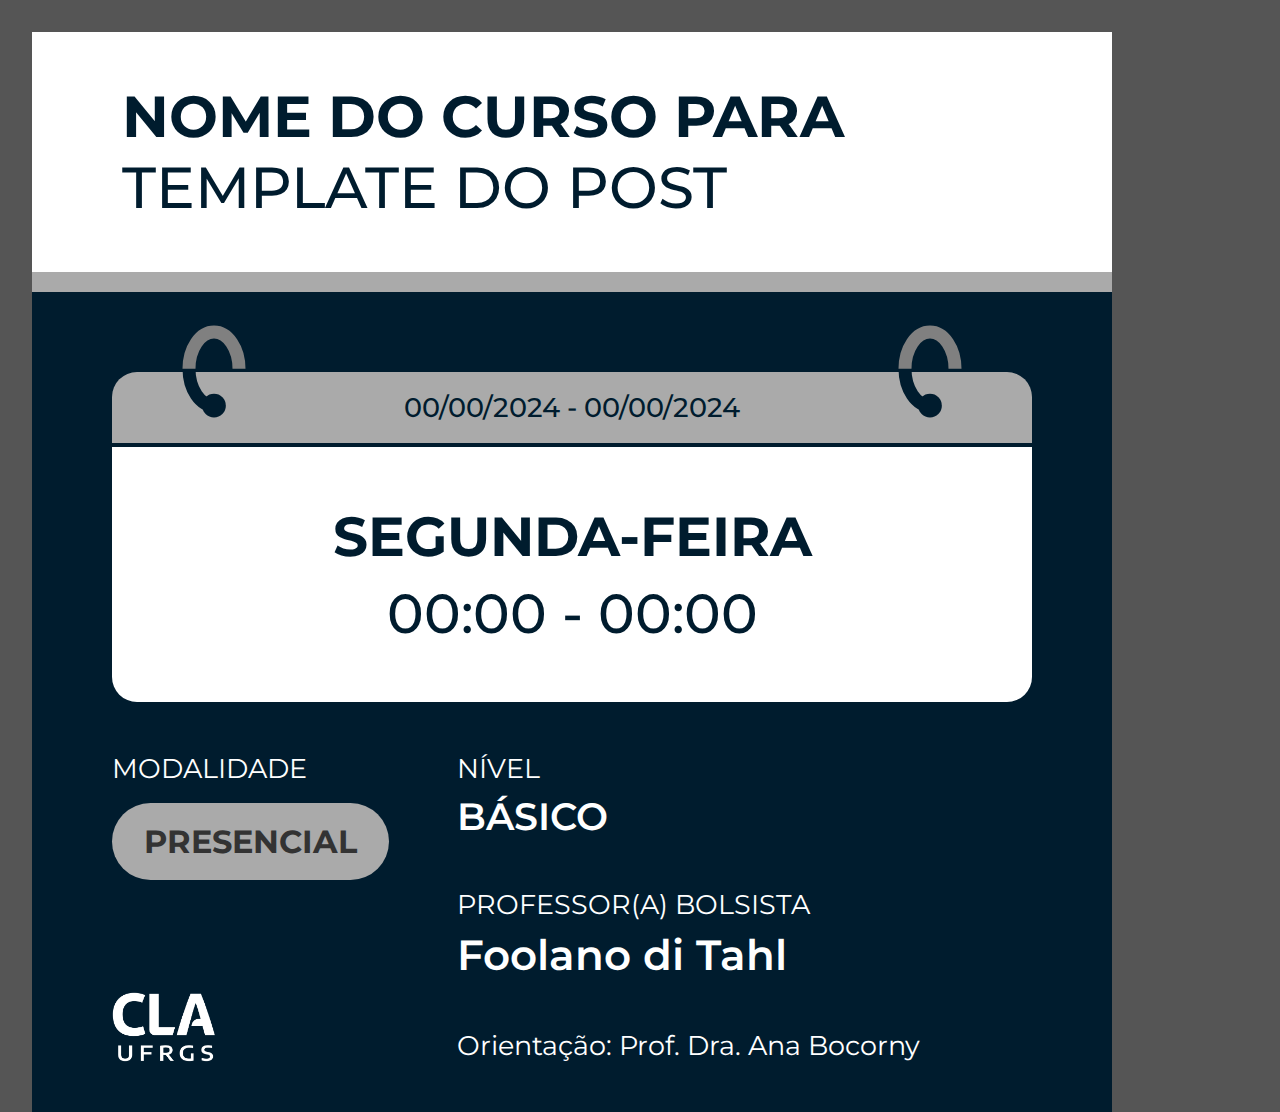
<file: cards/card1.html>
<!DOCTYPE html>
<html lang="pt-br">
<head>
    <meta charset="UTF-8">
    <meta name="viewport" content="width=device-width, initial-scale=1.0">
    <title>Post CLA</title>

    <link rel="stylesheet" href="../css/style.css">
    <link rel="preconnect" href="https://fonts.googleapis.com">
    <link rel="preconnect" href="https://fonts.gstatic.com" crossorigin>
    <link href="https://fonts.googleapis.com/css2?family=Montserrat:ital,wght@0,100..900;1,100..900&display=swap" rel="stylesheet">
</head>
<body>

    <div class="instagram-card dev" data-language="english" data-n-classes="1">
        <div class="header">
            <span class="title">
                <strong>NOME DO CURSO PARA</strong> TEMPLATE DO POST
            </span>
        </div>
        <div class="body n-classes--1">
            <div class="save-the-date">
                <div class="top-element">
                    
                    <svg class="ring" width="64" height="93" viewBox="0 0 64 93" fill="none" xmlns="http://www.w3.org/2000/svg">
                        <circle cx="32.0001" cy="80.6841" r="11.8421" fill="#001C2E"/>
                        <path d="M32 80.6841C18.1927 80.6841 7 64.1896 7 43.842" stroke="#001C2E" stroke-width="13"/>
                        <path class="ring-top" d="M7 43.8421C7 23.4945 18.1927 7 32 7C45.8073 7 57 23.4945 57 43.8421" stroke="grey" stroke-width="13"/>
                    </svg>
                    
                    <svg class="ring" width="64" height="93" viewBox="0 0 64 93" fill="none" xmlns="http://www.w3.org/2000/svg">
                        <circle cx="32.0001" cy="80.6841" r="11.8421" fill="#001C2E"/>
                        <path d="M32 80.6841C18.1927 80.6841 7 64.1896 7 43.842" stroke="#001C2E" stroke-width="13"/>
                        <path class="ring-top" d="M7 43.8421C7 23.4945 18.1927 7 32 7C45.8073 7 57 23.4945 57 43.8421" stroke="grey" stroke-width="13"/>
                    </svg>
    
                    <span>00/00/2024 - 00/00/2024</span>
                </div>
                <div class="date-time">
                    <div>
                        <div class="weekday">SEGUNDA-FEIRA</div>
                        <div class="time">00:00 - 00:00</div>
                    </div>
                </div>
            </div>
    
            <div class="more-info">
                <div class="left-info">
                    <div class="group">
                        <div class="label">MODALIDADE</div>
                        <div class="modality">PRESENCIAL</div>
                    </div>
                </div>
                <div class="right-info">
                    <div class="group">
                        <div class="label">NÍVEL</div>
                        <div class="level">BÁSICO</div>
                    </div>
                    <div class="group">
                        <div class="label">PROFESSOR(A) BOLSISTA</div>
                        <div class="teacher">Foolano di Tahl</div>
                    </div>
                </div>
            </div>
    
            <div class="footer">
                <div class="logo"><img src="/logo.png"></div>
                <div class="mentor">Orientação: Prof. Dra. Ana Bocorny</div>
            </div>
        </div>
    </div>

    <script src="https://code.jquery.com/jquery-3.7.1.min.js" integrity="sha256-/JqT3SQfawRcv/BIHPThkBvs0OEvtFFmqPF/lYI/Cxo=" crossorigin="anonymous"></script>
    <script type="module" src="../js/main.js"></script>

</body>
</html>
</file>
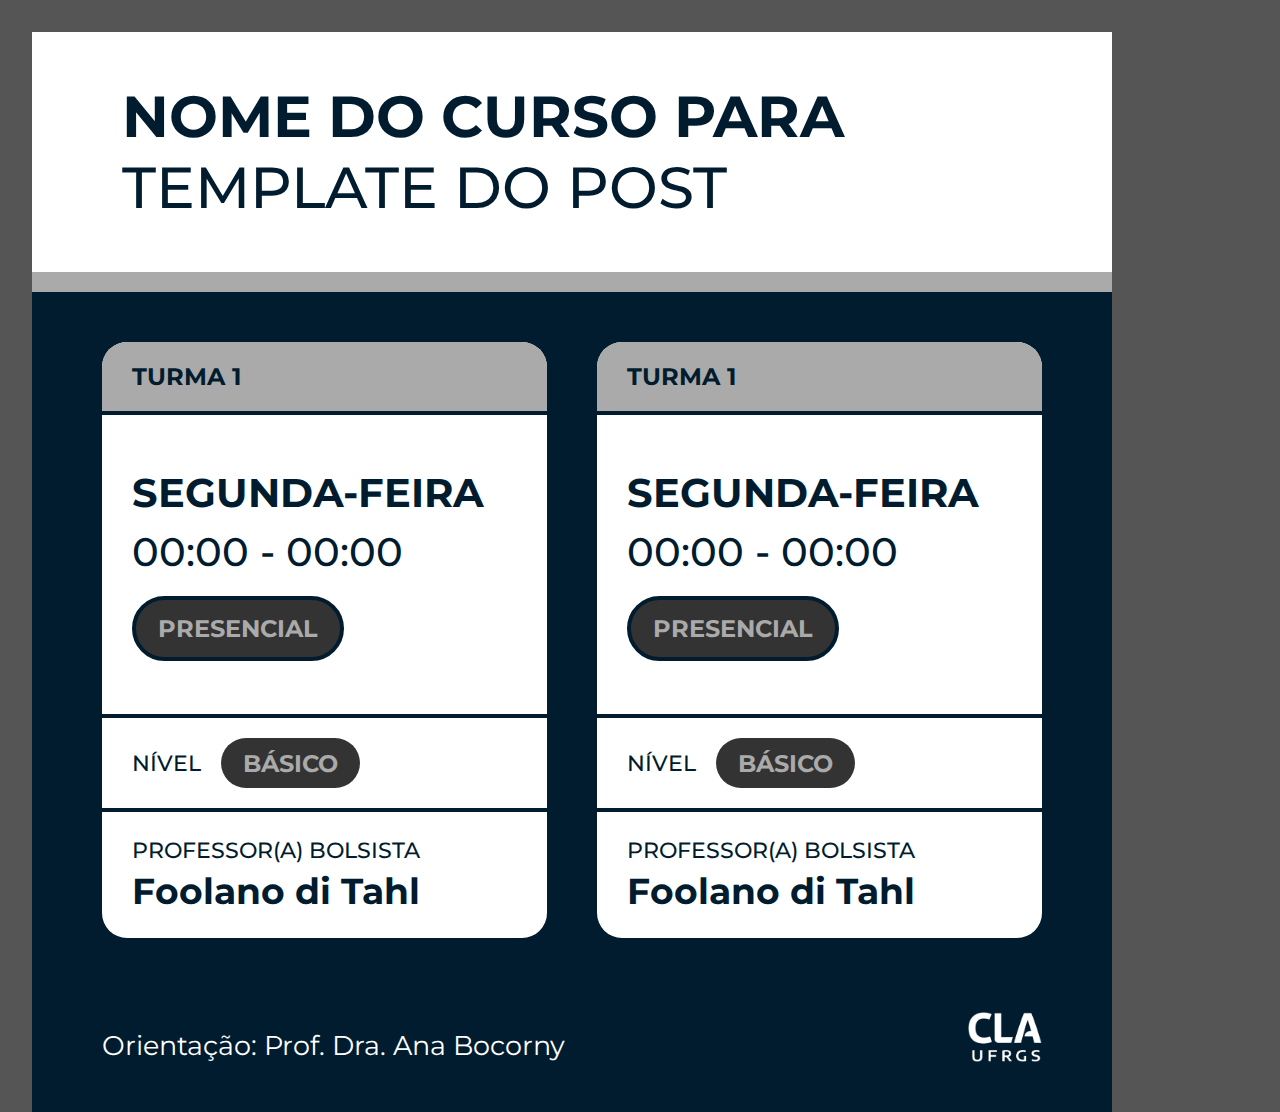
<file: cards/card2.html>
<!DOCTYPE html>
<html lang="pt-br">
<head>
    <meta charset="UTF-8">
    <meta name="viewport" content="width=device-width, initial-scale=1.0">
    <title>Post CLA</title>

    <link rel="stylesheet" href="../css/style.css">
    <link rel="preconnect" href="https://fonts.googleapis.com">
    <link rel="preconnect" href="https://fonts.gstatic.com" crossorigin>
    <link href="https://fonts.googleapis.com/css2?family=Montserrat:ital,wght@0,100..900;1,100..900&display=swap" rel="stylesheet">
</head>
<body>

    <div class="instagram-card dev" data-language="english" data-n-classes="2">
        <div class="header">
            <span class="title">
                <strong>NOME DO CURSO PARA</strong> TEMPLATE DO POST
            </span>
        </div>
        <div class="body n-classes--2">
            <div class="cards">
                <div class="card">
                    <div class="top-element">
                        TURMA 1
                    </div>
                    <div class="date-time">
                        <div>
                            <div class="weekday">SEGUNDA-FEIRA</div>
                            <div class="time">00:00 - 00:00</div>
                            <div class="modality">PRESENCIAL</div>
                        </div>
                    </div>
                    <div class="group-level">
                        <div class="label">NÍVEL</div>
                        <div class="level">BÁSICO</div>
                    </div>
                    <div class="group-teacher">
                        <div class="label">PROFESSOR(A) BOLSISTA</div>
                        <div class="teacher">Foolano di Tahl</div>
                    </div>
                </div>

                <div class="card">
                    <div class="top-element">
                        TURMA 1
                    </div>
                    <div class="date-time">
                        <div>
                            <div class="weekday">SEGUNDA-FEIRA</div>
                            <div class="time">00:00 - 00:00</div>
                            <div class="modality">PRESENCIAL</div>
                        </div>
                    </div>
                    <div class="group-level">
                        <div class="label">NÍVEL</div>
                        <div class="level">BÁSICO</div>
                    </div>
                    <div class="group-teacher">
                        <div class="label">PROFESSOR(A) BOLSISTA</div>
                        <div class="teacher">Foolano di Tahl</div>
                    </div>
                </div>
            </div>
    
            <div class="footer">
                <div class="logo"><img src="/logo.png"></div>
                <div class="mentor">Orientação: Prof. Dra. Ana Bocorny</div>
            </div>
        </div>
    </div>

</body>
</html>
</file>
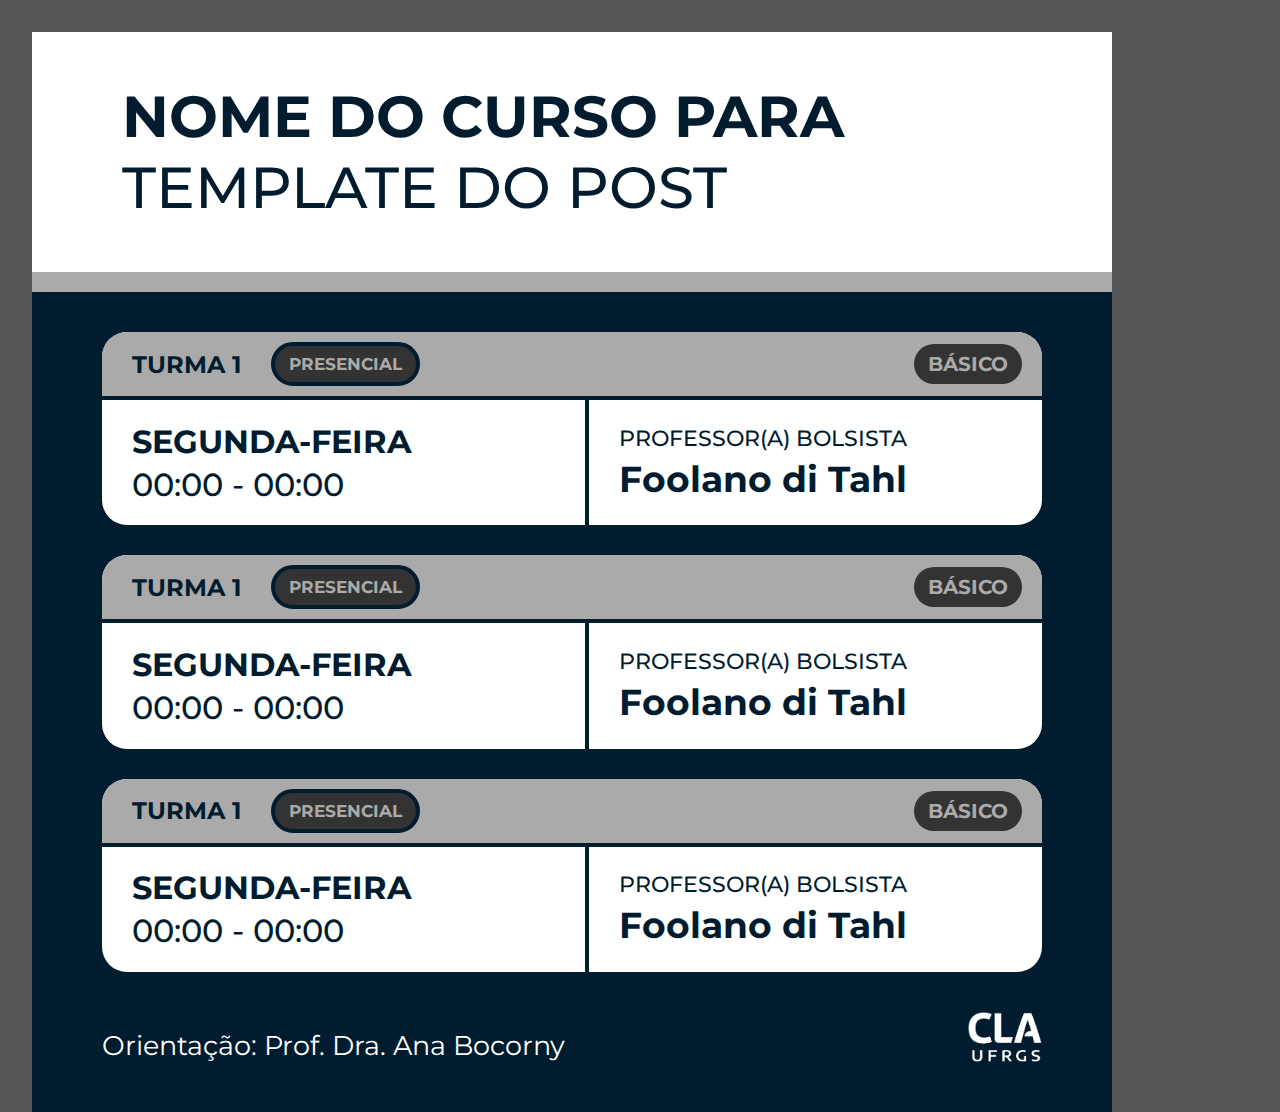
<file: cards/card3.html>
<!DOCTYPE html>
<html lang="pt-br">
<head>
    <meta charset="UTF-8">
    <meta name="viewport" content="width=device-width, initial-scale=1.0">
    <title>Post CLA</title>

    <link rel="stylesheet" href="../css/style.css">
    <link rel="preconnect" href="https://fonts.googleapis.com">
    <link rel="preconnect" href="https://fonts.gstatic.com" crossorigin>
    <link href="https://fonts.googleapis.com/css2?family=Montserrat:ital,wght@0,100..900;1,100..900&display=swap" rel="stylesheet">
</head>
<body>

    <div class="instagram-card dev" data-language="english" data-n-classes="3">
        <div class="header">
            <span class="title">
                <strong>NOME DO CURSO PARA</strong> TEMPLATE DO POST
            </span>
        </div>
        <div class="body n-classes--3">
            <div class="cards">
                <div class="card">
                    <div class="top-element">
                        <div>
                            <span>TURMA 1</span>
                            <div class="modality">PRESENCIAL</div>
                        </div>
                        <div>
                            <div class="level">BÁSICO</div>
                        </div>
                    </div>
                    <div class="more-info">
                        <div class="date-time">
                            <div class="weekday">SEGUNDA-FEIRA</div>
                            <div class="time">00:00 - 00:00</div>
                        </div>
                        <div class="group-teacher">
                            <div class="label">PROFESSOR(A) BOLSISTA</div>
                            <div class="teacher">Foolano di Tahl</div>
                        </div>
                    </div>
                </div>

                <div class="card">
                    <div class="top-element">
                        <div>
                            <span>TURMA 1</span>
                            <div class="modality">PRESENCIAL</div>
                        </div>
                        <div>
                            <div class="level">BÁSICO</div>
                        </div>
                    </div>
                    <div class="more-info">
                        <div class="date-time">
                            <div class="weekday">SEGUNDA-FEIRA</div>
                            <div class="time">00:00 - 00:00</div>
                        </div>
                        <div class="group-teacher">
                            <div class="label">PROFESSOR(A) BOLSISTA</div>
                            <div class="teacher">Foolano di Tahl</div>
                        </div>
                    </div>
                </div>

                <div class="card">
                    <div class="top-element">
                        <div>
                            <span>TURMA 1</span>
                            <div class="modality">PRESENCIAL</div>
                        </div>
                        <div>
                            <div class="level">BÁSICO</div>
                        </div>
                    </div>
                    <div class="more-info">
                        <div class="date-time">
                            <div class="weekday">SEGUNDA-FEIRA</div>
                            <div class="time">00:00 - 00:00</div>
                        </div>
                        <div class="group-teacher">
                            <div class="label">PROFESSOR(A) BOLSISTA</div>
                            <div class="teacher">Foolano di Tahl</div>
                        </div>
                    </div>
                </div>
            </div>
    
            <div class="footer">
                <div class="logo"><img src="/logo.png"></div>
                <div class="mentor">Orientação: Prof. Dra. Ana Bocorny</div>
            </div>
        </div>
    </div>

</body>
</html>
</file>
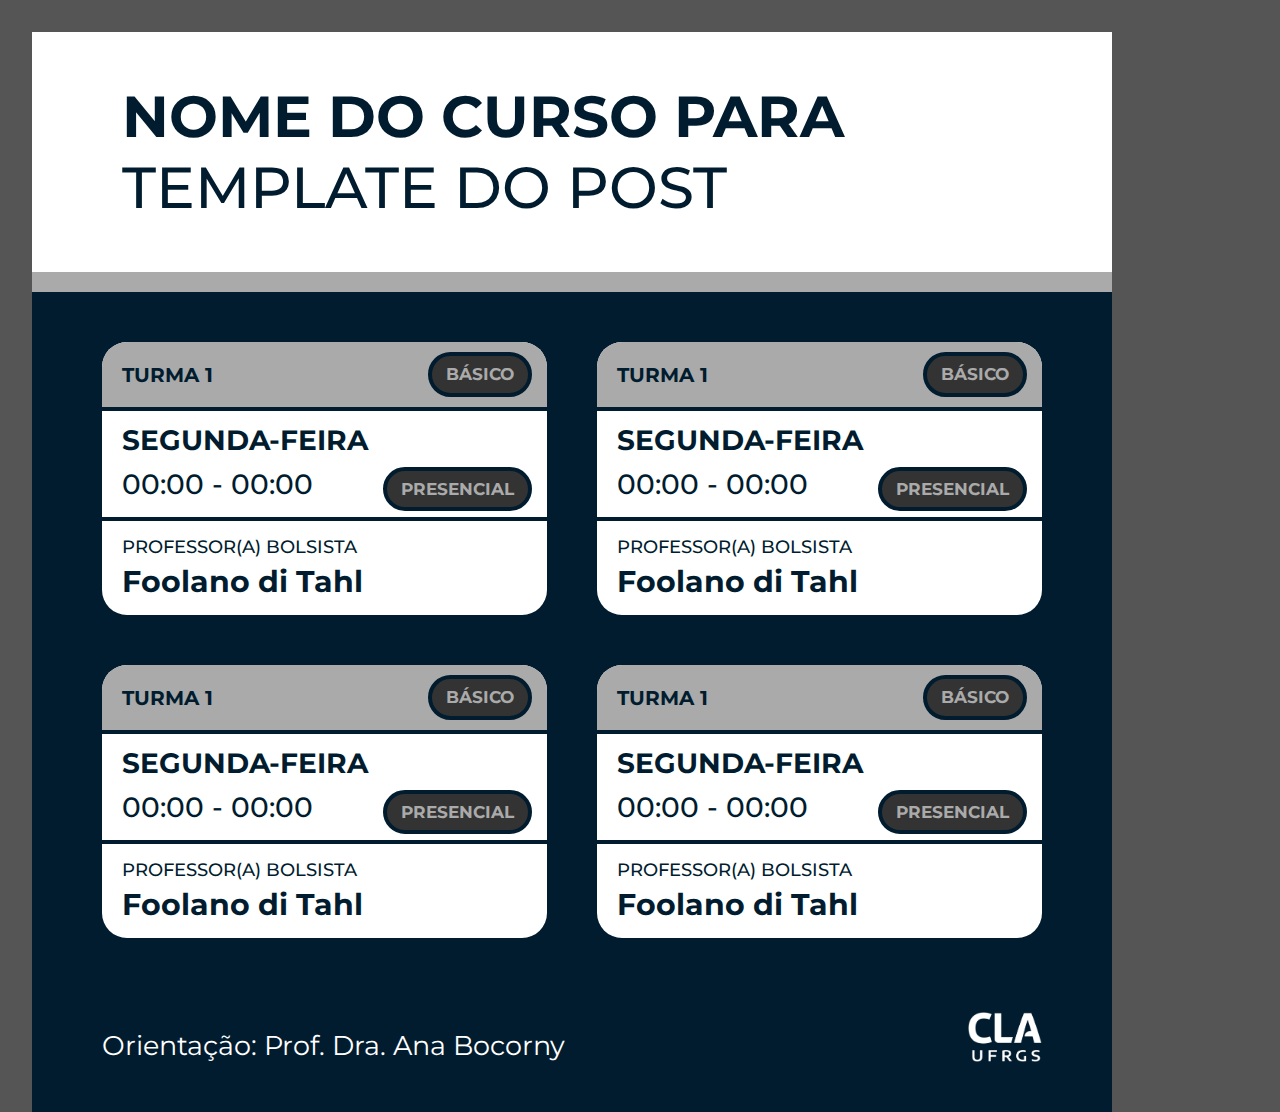
<file: cards/card4.html>
<!DOCTYPE html>
<html lang="pt-br">
<head>
    <meta charset="UTF-8">
    <meta name="viewport" content="width=device-width, initial-scale=1.0">
    <title>Post CLA</title>

    <link rel="stylesheet" href="../css/style.css">
    <link rel="preconnect" href="https://fonts.googleapis.com">
    <link rel="preconnect" href="https://fonts.gstatic.com" crossorigin>
    <link href="https://fonts.googleapis.com/css2?family=Montserrat:ital,wght@0,100..900;1,100..900&display=swap" rel="stylesheet">
</head>
<body>

    <div class="instagram-card dev" data-language="english" data-n-classes="4">
        <div class="header">
            <span class="title">
                <strong>NOME DO CURSO PARA</strong> TEMPLATE DO POST
            </span>
        </div>
        <div class="body n-classes--4">
            <div class="cards">
                <div class="card">
                    <div class="top-element">
                        <div>
                            <span>TURMA 1</span>
                            <div class="dates"></div>
                        </div>
                        <div>
                            <div class="level">BÁSICO</div>
                        </div>
                    </div>
                    <div class="date-time">
                        <div>
                            <div class="weekday">SEGUNDA-FEIRA</div>
                            <div class="group">
                                <div class="time">00:00 - 00:00</div>
                                <div class="modality">PRESENCIAL</div>
                            </div>
                        </div>
                    </div>
                    <div class="group-teacher">
                        <div class="label">PROFESSOR(A) BOLSISTA</div>
                        <div class="teacher">Foolano di Tahl</div>
                    </div>
                </div>
                <div class="card">
                    <div class="top-element">
                        <div>
                            <span>TURMA 1</span>
                            <div class="dates"></div>
                        </div>
                        <div>
                            <div class="level">BÁSICO</div>
                        </div>
                    </div>
                    <div class="date-time">
                        <div>
                            <div class="weekday">SEGUNDA-FEIRA</div>
                            <div class="group">
                                <div class="time">00:00 - 00:00</div>
                                <div class="modality">PRESENCIAL</div>
                            </div>
                        </div>
                    </div>
                    <div class="group-teacher">
                        <div class="label">PROFESSOR(A) BOLSISTA</div>
                        <div class="teacher">Foolano di Tahl</div>
                    </div>
                </div>
                <div class="card">
                    <div class="top-element">
                        <div>
                            <span>TURMA 1</span>
                            <div class="dates"></div>
                        </div>
                        <div>
                            <div class="level">BÁSICO</div>
                        </div>
                    </div>
                    <div class="date-time">
                        <div>
                            <div class="weekday">SEGUNDA-FEIRA</div>
                            <div class="group">
                                <div class="time">00:00 - 00:00</div>
                                <div class="modality">PRESENCIAL</div>
                            </div>
                        </div>
                    </div>
                    <div class="group-teacher">
                        <div class="label">PROFESSOR(A) BOLSISTA</div>
                        <div class="teacher">Foolano di Tahl</div>
                    </div>
                </div>
                <div class="card">
                    <div class="top-element">
                        <div>
                            <span>TURMA 1</span>
                            <div class="dates"></div>
                        </div>
                        <div>
                            <div class="level">BÁSICO</div>
                        </div>
                    </div>
                    <div class="date-time">
                        <div>
                            <div class="weekday">SEGUNDA-FEIRA</div>
                            <div class="group">
                                <div class="time">00:00 - 00:00</div>
                                <div class="modality">PRESENCIAL</div>
                            </div>
                        </div>
                    </div>
                    <div class="group-teacher">
                        <div class="label">PROFESSOR(A) BOLSISTA</div>
                        <div class="teacher">Foolano di Tahl</div>
                    </div>
                </div>
            </div>
    
            <div class="footer">
                <div class="logo"><img src="/logo.png"></div>
                <div class="mentor">Orientação: Prof. Dra. Ana Bocorny</div>
            </div>
        </div>
    </div>

</body>
</html>
</file>
<file: css/style.css>
@import url(./utils.css);

* {
    box-sizing: border-box;
    margin: 0;
    padding: 0;
}

html {
    scroll-behavior: smooth;
}

html, body {
    height: 100%;
}

body {
    padding: 2em;
    font-family: Montserrat;
    font-weight: 500;
    color: var(--cla-blue);
    background-color: #555;
}

.controls {
    background-color: #fff;
    padding: 1.5em;
    margin-bottom: 2em;
}

.controls label {
    margin-right: 1em;
    display: inline-block;
}

.controls #editor {
    height: 300px;
    width: 100%;
    max-width: 600px;
    margin: 2em 0;
    border-radius: 10px;
}

.controls button {
    font-size: inherit;
    padding: 12px;
    margin-right: 2em;
}

.controls > a {
    font-size: inherit;
    padding: 12px;
    margin-right: 2em;
}

.result {
    color: white
}

.instagram-png {
    width: 250px;
    height: 250px;
    transition: filter .2s ease, transform .2s ease;
    cursor: pointer;
    margin-top: 1em;
}

.instagram-png:hover {
    filter: brightness(0.5);
    transform: scale(0.9);
}

.instagram-card {
    width: 1080px;
    height: 1080px;
    /* border: 1px solid; */
    display: flex;
    flex-direction: column;
    align-items: stretch;
    margin-bottom: 2em;
    font-size: 27px;
}

.instagram-card:not(.dev) {
    position: absolute;
    right: 9999px;
}

.header {
    width: 100%;
    min-height: 260px;
    border-bottom: 20px solid #aaa;
    font-size: 58px;
    padding: 0 90px;
    display: flex;
    align-items: center;
    text-transform: uppercase;
    background-color: #fff;
}

.body {
    background-color: var(--cla-blue);
    flex: 1;
}

.body .footer {
    color: #fff;
    font-weight: 400;
    min-height: 120px;
    height: 120px;
    display: flex;
    padding-bottom: 60px;
    align-items: flex-end;
}

.body.n-classes--2 .footer,
.body.n-classes--3 .footer,
.body.n-classes--4 .footer {
    justify-content: space-between;
    flex-direction: row-reverse;
}

.body .footer .logo,
.body .footer .logo img {
    height: 100%;
}

/* -------------------------------------------------------------------------- */
/*                              CARD FOR 1 CLASS                              */
/* -------------------------------------------------------------------------- */

.body.n-classes--1 {
    padding: 80px;
    padding-bottom: 0;
    display: flex;
    flex-direction: column;
    align-items: stretch;
}

.body.n-classes--1 .save-the-date,
.body.n-classes--1 .save-the-date > div {
    width: 100%;
}

.body.n-classes--1 .save-the-date > div {
    display: flex;
    align-items: center;
    justify-content: center;
}

.body.n-classes--1 .save-the-date .top-element {
    border-top-left-radius: 25px;
    border-top-right-radius: 25px;
    background-color: #aaa;
    height: 75px;
    border-bottom: 4px solid var(--cla-blue);
    position: relative;
}


.body.n-classes--1 .save-the-date .top-element .ring {
    position: absolute;
    top: -47px;
}
.body.n-classes--1 .save-the-date .top-element .ring:first-of-type {
    left: 70px;
}
.body.n-classes--1 .save-the-date .top-element .ring:last-of-type {
    right: 70px;
}

.body.n-classes--1 .save-the-date .date-time {
    border-bottom-left-radius: 25px;
    border-bottom-right-radius: 25px;
    background-color: #fff;
    height: 255px;
    text-align: center;
    font-size: 55px;
}

.body.n-classes--1 .save-the-date .date-time .weekday {
   font-weight: 700;
   margin-bottom: 10px;
   text-transform: uppercase;
}

.body.n-classes--1 .more-info {
    flex: 1;
    display: flex;
    align-items: stretch;
    padding-top: 50px;
    color: #fff;
}

.body.n-classes--1 .more-info .left-info {
    flex: 3;
}

.body.n-classes--1 .more-info .right-info {
    flex: 5;
}

.body.n-classes--1 .more-info .label {
    font-weight: 400;
    margin-bottom: 8px;
    text-transform: uppercase;
}

.body.n-classes--1 .more-info .group:not(:last-of-type) {
    margin-bottom: 48px;
}

.body.n-classes--1 .more-info .modality {
    background-color: #aaa;
    color: #333;
    font-weight: 700;
    font-size: 32px;
    padding: 0.6em 1em;
    border-radius: 999px;
    display: inline-block;
    margin-top: 10px;
    text-transform: uppercase;
}

.body.n-classes--1 .more-info .level {
    /* color: #aaa; */
    font-size: 38px;
    font-weight: 600;
    text-transform: uppercase;
}

.body.n-classes--1 .more-info .teacher {
    font-size: 42px;
    font-weight: 600;
}

.body.n-classes--1 .footer {
    justify-content: center;
}

.body.n-classes--1 .footer .logo {
    flex: 3;
    height: 100%;
}

.body.n-classes--1 .footer .logo img {
    height: 100%;
}

.body.n-classes--1 .footer .mentor {
    flex: 5;
}

/* -------------------------------------------------------------------------- */
/*                             CARD FOR 2 CLASSES                             */
/* -------------------------------------------------------------------------- */

.body.n-classes--2 {
    padding: 50px 70px 0 70px;
    display: flex;
    align-items: stretch;
    flex-direction: column;
    gap: 2em;
}

.body.n-classes--2 .cards {
    flex: 1;
    display: flex;
    align-items: stretch;
    gap: 50px;
}

.body.n-classes--2 .cards > .card {
    flex: 1;
    background-color: #fff;
    border-radius: 25px;
    overflow: hidden;
    display: flex;
    flex-direction: column;
}

.body.n-classes--2 .cards > .card > div {
    padding: 20px 30px;
}

.body.n-classes--2 .top-element {
    background-color: #aaa;
    font-size: 24px;
    border-bottom: 4px solid var(--cla-blue);
    font-weight: 700;
}

.body.n-classes--2 .date-time {
    font-size: 40px;
    text-transform: uppercase;
    flex: 1;
    display: flex;
    flex-direction: column;
    justify-content: center;
}

.body.n-classes--2 .date-time .weekday {
   font-weight: 700;
   margin-bottom: 10px;
}

.body.n-classes--2 .date-time .modality {
    display: inline-block;
    margin-top: 20px;
    color: #aaa;
    border: 4px solid var(--cla-blue);
    background-color: #333;
    font-weight: 700;
    font-size: 24px;
    padding: 14px 22px;
    border-radius: 999px;
    text-transform: uppercase;
}

.body.n-classes--2 .group-level {
    border-bottom: 4px solid var(--cla-blue);
    border-top: 4px solid var(--cla-blue);
    display: flex;
    align-items: center;
    gap: 20px;
}

.body.n-classes--2 .group-level .label {
    font-size: 22px;
    text-transform: uppercase;
}

.body.n-classes--2 .group-level .level {
    color: #aaa;
    background-color: #333;
    font-weight: 700;
    font-size: 24px;
    padding: 0 22px;
    border-radius: 999px;
    text-transform: uppercase;
    height: 50px;
    display: flex;
    align-items: center;
}

.body.n-classes--2 .group-teacher {
    margin: 5px 0;
}

.body.n-classes--2 .group-teacher .label {
   font-size: 22px;
   margin-bottom: 5px;
   text-transform: uppercase;
}

.body.n-classes--2 .group-teacher .teacher {
   font-size: 36px;
   font-weight: 700;
}

/* -------------------------------------------------------------------------- */
/*                             CARD FOR 3 CLASSES                             */
/* -------------------------------------------------------------------------- */

.body.n-classes--3 {
    padding: 40px 70px 0 70px;
    display: flex;
    align-items: stretch;
    flex-direction: column;
    gap: 20px;
}

.body.n-classes--3 .cards {
    flex: 1;
    display: flex;
    align-items: stretch;
    flex-direction: column;
    gap: 30px;
}

.body.n-classes--3 .cards > .card {
    flex: 1;
    background-color: #fff;
    border-radius: 25px;
    overflow: hidden;
    display: flex;
    flex-direction: column;
}

.body .footer {
    padding-bottom: 50px;
}

.body .footer .logo {
    height: 50px;
}

.body.n-classes--3 .top-element {
    padding: 10px 20px 10px 30px;
    background-color: #aaa;
    font-size: 24px;
    border-bottom: 4px solid var(--cla-blue);
    font-weight: 700;
    display: flex;
    justify-content: space-between;
}

.body.n-classes--3 .top-element > div {
    display: flex;
    align-items: center;
    gap: 30px;
}

.body.n-classes--3 .more-info {
    display: flex;
    height: 100%;
}

.body.n-classes--3 .date-time {
    display: flex;
    justify-content: center;
    padding: 10px 30px;
}

.body.n-classes--3 .date-time {
    font-size: 32px;
    text-transform: uppercase;
    flex: 1;
    display: flex;
    flex-direction: column;
    justify-content: center;
}

.body.n-classes--3 .date-time .weekday {
   font-weight: 700;
   margin-bottom: 4px;
}

.body.n-classes--3 .modality {
    color: #aaa;
    border: 4px solid var(--cla-blue);
    background-color: #333;
    font-weight: 700;
    font-size: 17px;
    padding: 8px 14px;
    border-radius: 999px;
    text-transform: uppercase;
}

.body.n-classes--3 .level {
    color: #aaa;
    background-color: #333;
    font-weight: 700;
    font-size: 20px;
    padding: 8px 14px;
    border-radius: 999px;
    text-transform: uppercase;
}

.body.n-classes--3 .group-teacher {
    flex: 1;
    border-left: 4px solid var(--cla-blue);
    display: flex;
    flex-direction: column;
    justify-content: center;
    padding-left: 30px;
}

.body.n-classes--3 .group-teacher .label {
   font-size: 22px;
   margin-bottom: 5px;
   text-transform: uppercase;
}

.body.n-classes--3 .group-teacher .teacher {
   font-size: 36px;
   font-weight: 700;
}

/* -------------------------------------------------------------------------- */
/*                             CARD FOR 4 CLASSES                             */
/* -------------------------------------------------------------------------- */

.body.n-classes--4 {
    padding: 50px 70px 0 70px;
    display: flex;
    align-items: stretch;
    flex-direction: column;
    gap: 2em;
}

.body.n-classes--4 .cards {
    flex: 1;
    display: grid;
    grid-template-columns: 1fr 1fr;
    gap: 50px;
}

.body.n-classes--4 .cards > .card {
    flex: 1;
    background-color: #fff;
    border-radius: 25px;
    overflow: hidden;
    display: flex;
    flex-direction: column;
}

.body.n-classes--4 .top-element {
    background-color: #aaa;
    font-size: 20px;
    border-bottom: 4px solid var(--cla-blue);
    font-weight: 700;
    display: flex;
    justify-content: space-between;
    padding: 10px 15px 10px 20px;
}

.body.n-classes--4 .top-element > div {
    display: flex;
    align-items: center;
    gap: 30px;
}

.body.n-classes--4 .top-element .level {
    color: #aaa;
    border: 4px solid var(--cla-blue);
    background-color: #333;
    font-weight: 700;
    font-size: 17px;
    padding: 8px 14px;
    border-radius: 999px;
    text-transform: uppercase;
    height: 45px;
}

.body.n-classes--4 .date-time {
    font-size: 28px;
    text-transform: uppercase;
    flex: 1;
    display: flex;
    flex-direction: column;
    justify-content: center;
    padding: 10px 15px 0 20px;
    margin-bottom: 5px;
}

.body.n-classes--4 .date-time .weekday {
   font-weight: 700;
   margin-bottom: 10px;
}


.body.n-classes--4 .date-time .group {
    display: flex;
    justify-content: space-between;
}

.body.n-classes--4 .date-time .modality {
    color: #aaa;
    border: 4px solid var(--cla-blue);
    background-color: #333;
    font-weight: 700;
    font-size: 17px;
    padding: 8px 14px;
    border-radius: 999px;
    text-transform: uppercase;
}

.body.n-classes--4 .group-teacher {
    border-top: 4px solid var(--cla-blue);
    padding: 15px 20px;
}

.body.n-classes--4 .group-teacher .label {
   font-size: 18px;
   margin-bottom: 5px;
   text-transform: uppercase;
}

.body.n-classes--4 .group-teacher .teacher {
   font-size: 30px;
   font-weight: 700;
}
</file>
